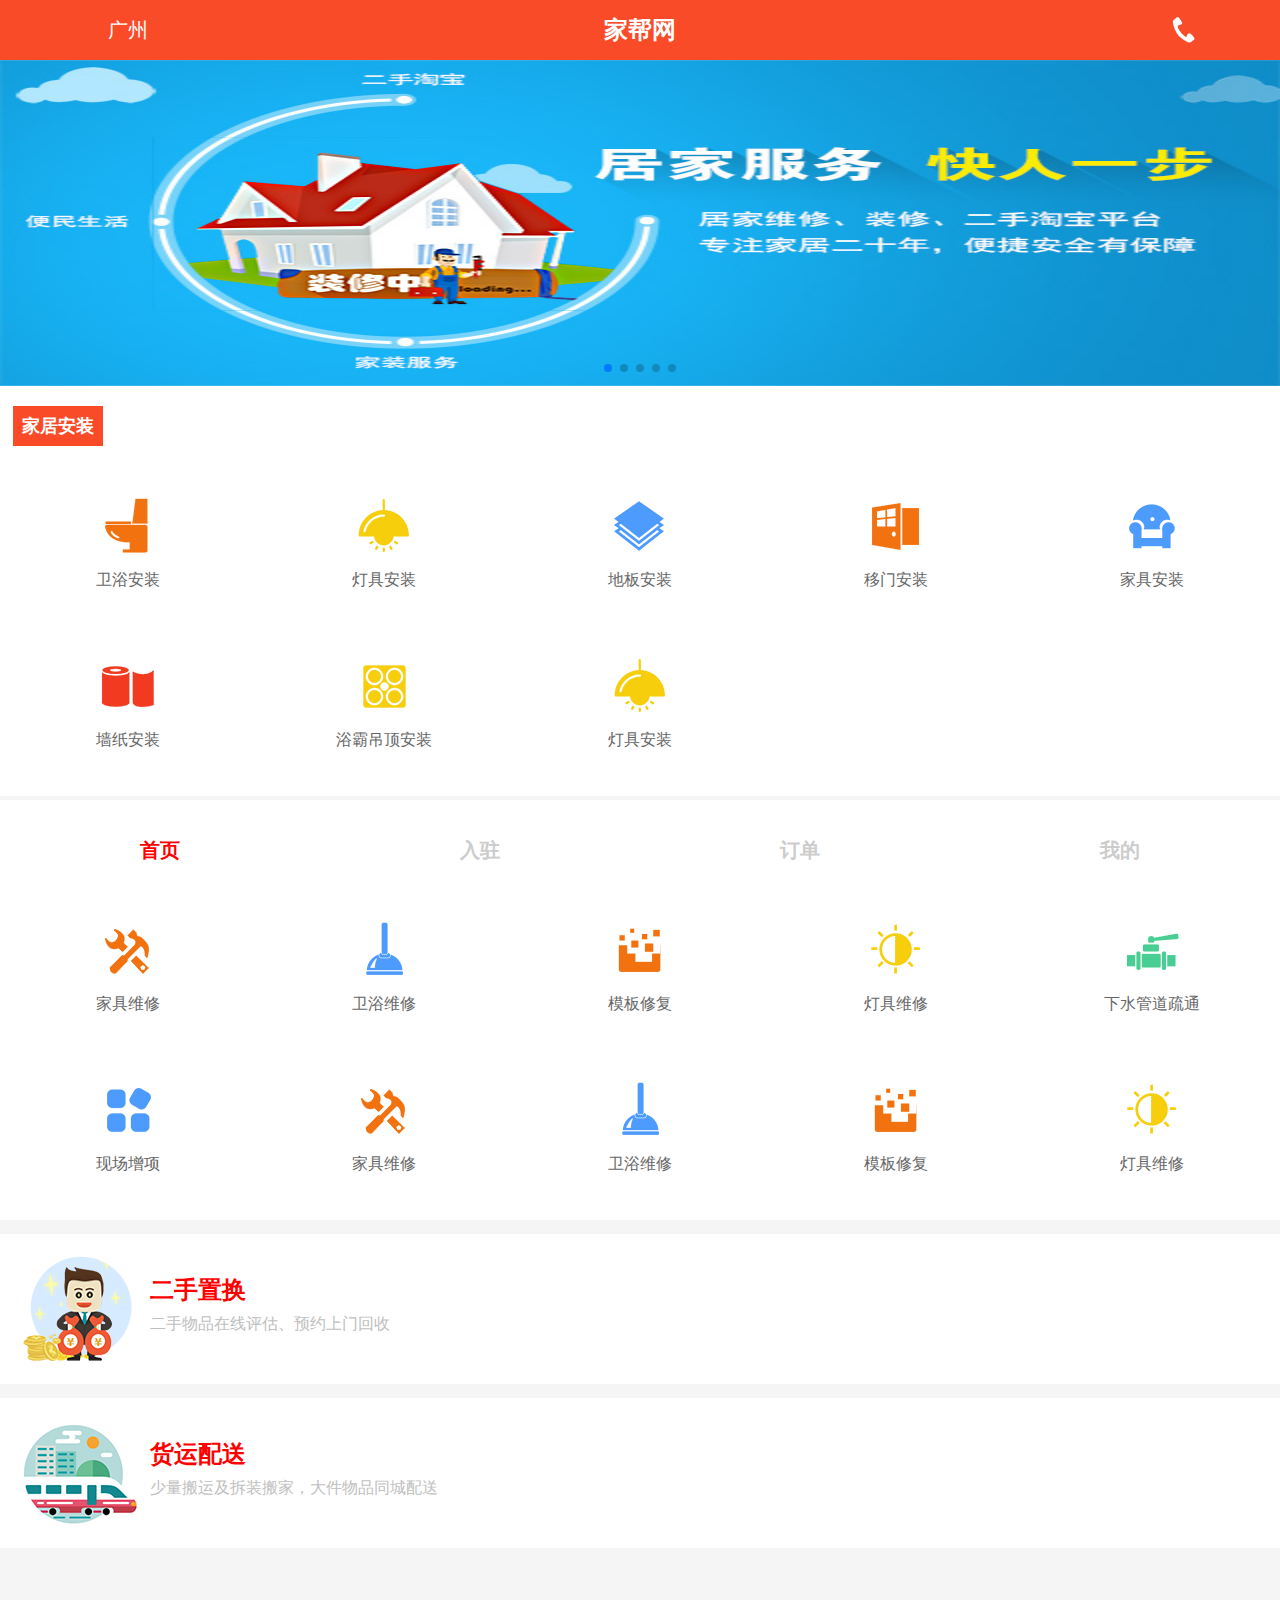
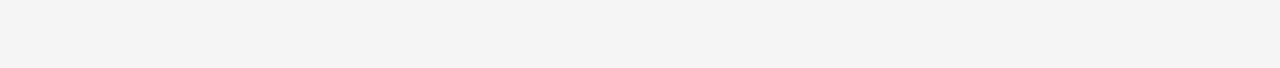
<file: index.html>
<!DOCTYPE html>
<html lang="en">
<head>
	<meta charset="UTF-8">
	<title>家帮网</title>
	 <meta name="viewport" content="width=device-width, initial-scale=1">
	 <!--[if lt IE 9]>
      <script src="https://cdn.bootcss.com/html5shiv/3.7.3/html5shiv.min.js"></script>
      <script src="https://cdn.bootcss.com/respond.js/1.4.2/respond.min.js"></script>
    <![endif]-->
    <link rel="stylesheet" href='swiper/swiper-4.1.6.min.css'>
    <link rel="stylesheet" href="css/common.css">
    <link rel="stylesheet" href="css/index.css">
    <script src='swiper/swiper-4.1.6.min.js'></script>
    <script src='jquery/jquery.min.js'></script>
</head>
<body>
	<!-- 头部区域 -->
	<div class="header">
		<span >广州</span>
		<h2>家帮网</h2>
		<i></i>
	</div>
	<!-- 轮播图区域 -->
	<div class="swiper">
		<div class="swiper-container">
			<div class="swiper-wrapper">
				<div class="swiper-slide"><img src="images/ind-banner.jpg" alt=""></div>
				<div class="swiper-slide"><img src="images/ind-banner.jpg" alt=""></div>
				<div class="swiper-slide"><img src="images/ind-banner.jpg" alt=""></div>
				<div class="swiper-slide"><img src="images/ind-banner.jpg" alt=""></div>
				<div class="swiper-slide"><img src="images/ind-banner.jpg" alt=""></div>
			</div>
			<!-- 如果需要分页器 -->
			<div class="swiper-pagination"></div>
		</div>
	</div>
	<!-- 家具安装 -->
	<div class="ind-nav1">
		<h2>家居安装</h2>
		<ul>
			<li><img src="images/wyaz.png" alt=""><p>卫浴安装</p></li>
			<li><img src="images/djaz.png" alt=""><p>灯具安装</p></li>
			<li><img src="images/dbaz.png" alt=""><p>地板安装</p></li>
			<li><img src="images/ymaz.png" alt=""><p>移门安装</p></li>
			<li><img src="images/jjaz.png" alt=""><p>家具安装</p></li>
			<li><img src="images/qzaz.png" alt=""><p>墙纸安装</p></li>
			<li><img src="images/ybddaz.png" alt=""><p>浴霸吊顶安装</p></li>
			<li><img src="images/djaz.png" alt=""><p>灯具安装</p></li>
		</ul>
	</div>
	<!-- 家具维修 -->
	<div class="ind-nav1">
		<h2>家居维修</h2>
		<ul>
			<li><img src="images/jjwx.png" alt=""><p>家具维修</p></li>
			<li><img src="images/wywx.png" alt=""><p>卫浴维修</p></li>
			<li><img src="images/mbxf.png" alt=""><p>模板修复</p></li>
			<li><img src="images/djwx.png" alt=""><p>灯具维修</p></li>
			<li><img src="images/xsgdst.png" alt=""><p>下水管道疏通</p></li>
			<li><img src="images/xczx.png" alt=""><p>现场增项</p></li>
			<li><img src="images/jjwx.png" alt=""><p>家具维修</p></li>
			<li><img src="images/wywx.png" alt=""><p>卫浴维修</p></li>
			<li><img src="images/mbxf.png" alt=""><p>模板修复</p></li>
			<li><img src="images/djwx.png" alt=""><p>灯具维修</p></li>
		</ul>
	</div>
	<!-- 二手置换 -->
	<div class="ind-item">
		<img src="images/eszh.png" alt="">
		<h2>二手置换</h2>
		<p>二手物品在线评估、预约上门回收</p>
	</div>

	<!-- 货运配送 -->
	<div class="ind-item">
		<img src="images/hyps.png" alt="">
		<h2>货运配送</h2>
		<p>少量搬运及拆装搬家，大件物品同城配送</p>
	</div>
	<!-- 脚注菜单 -->
	<div class="footer">
		<ul>
			<li ><a href="index.html"><span class="change" >首页</span></a></li>
			<li><a href="page/join.html"><span>入驻</span></a></li>
			<li><a href="page/order.html"><span>订单</span></a></li>
			<li><a href="page/me.html"><span>我的</span></a></li>
		</ul>
	</div>
</body>
<script>
	
	$(function(){
		  //轮播swiper组件
        var mySwiper = new Swiper ('.swiper-container', {
            direction: 'horizontal',
            autoplay: {
                delay: 1000,
                disableOnInteraction: false,
            },
            // 如果需要分页器
            pagination: {
                el: '.swiper-pagination',
            }
        });
    
	})

	
</script>
</html>
</file>
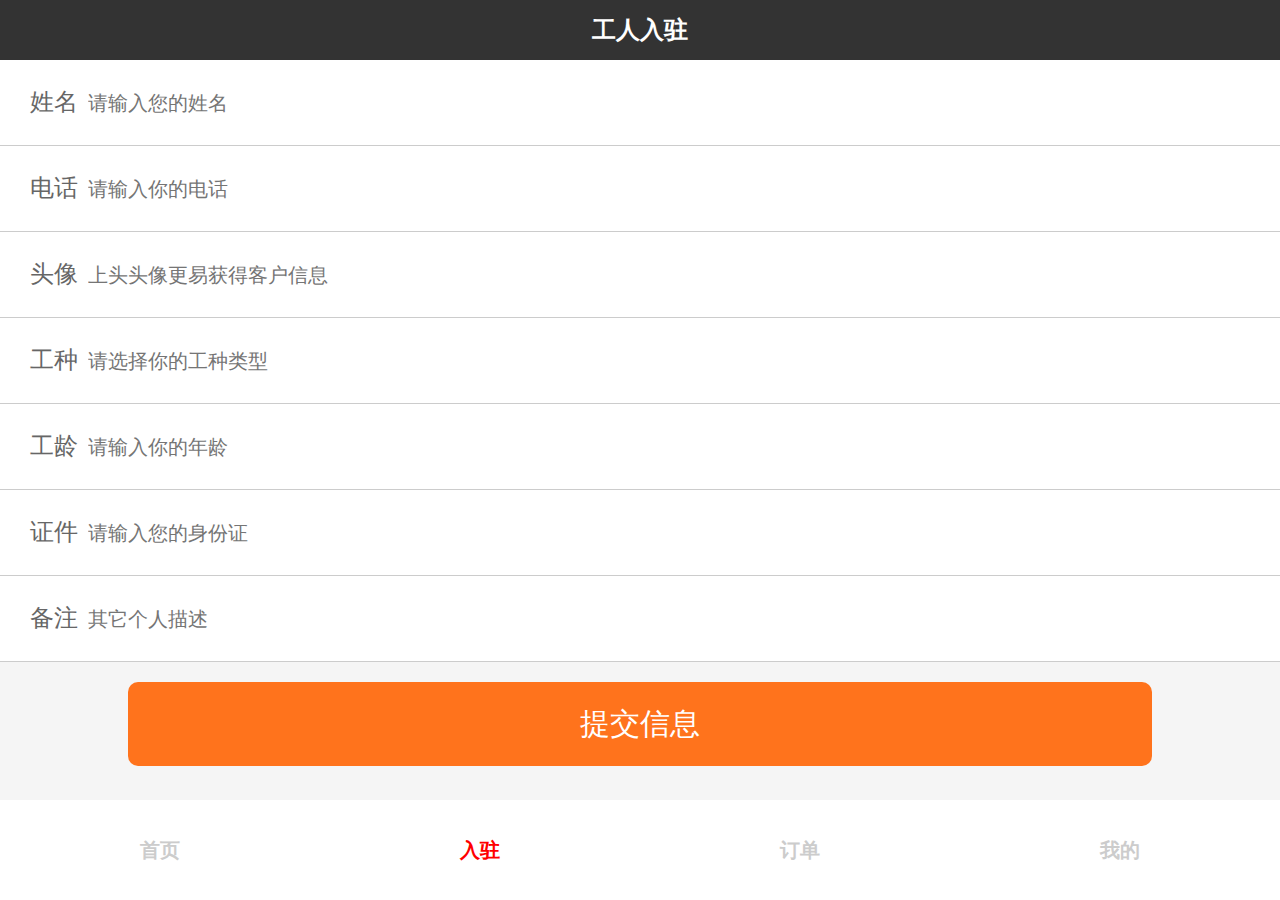
<file: page/join.html>
<!DOCTYPE html>
<html lang="en">
<head>
	<meta charset="UTF-8">
	<title>家帮网</title>
	 <meta name="viewport" content="width=device-width, initial-scale=1">
    <link rel="stylesheet" href="../css/common.css">
    <link rel="stylesheet" href="../css/join.css">
</head>
<body>
	<div class="header">
		<h2>工人入驻</h2>
		
	</div>
	
	<div class="container">
		<ul>
			<li>
				<label for="">姓名</label><input type="text" placeholder='请输入您的姓名'>
			</li>
			<li>
				<label for="">电话</label><input type="text" placeholder='请输入你的电话'>
			</li>
			<li>
				<label for="">头像</label><input type="text" placeholder='上头头像更易获得客户信息'>
			</li>
			<li>
				<label for="">工种</label><input type="text" placeholder='请选择你的工种类型'>
			</li>
			<li>
				<label for="">工龄</label><input type="text" placeholder='请输入你的年龄'>
			</li>
			<li>
				<label for="">证件</label><input type="text" placeholder='请输入您的身份证'>
			</li>
			<li>
				<label for="">备注</label><input type="text" placeholder='其它个人描述'>
			</li>
		</ul>
		<input type="button" value='提交信息' id="submit">
	</div>
	
	<div class="footer">
		<ul>
			<li  ><a href="../index.html"><span>首页</span></a></li>
			<li ><a href="#"><span class="change">入驻</span></a></li>
			<li><a href="order.html"><span>订单</span></a></li>
			<li><a href="me.html"><span>我的</span></a></li>
		</ul>
	</div>
</body>
<script>
	
</script>
</html>
</file>
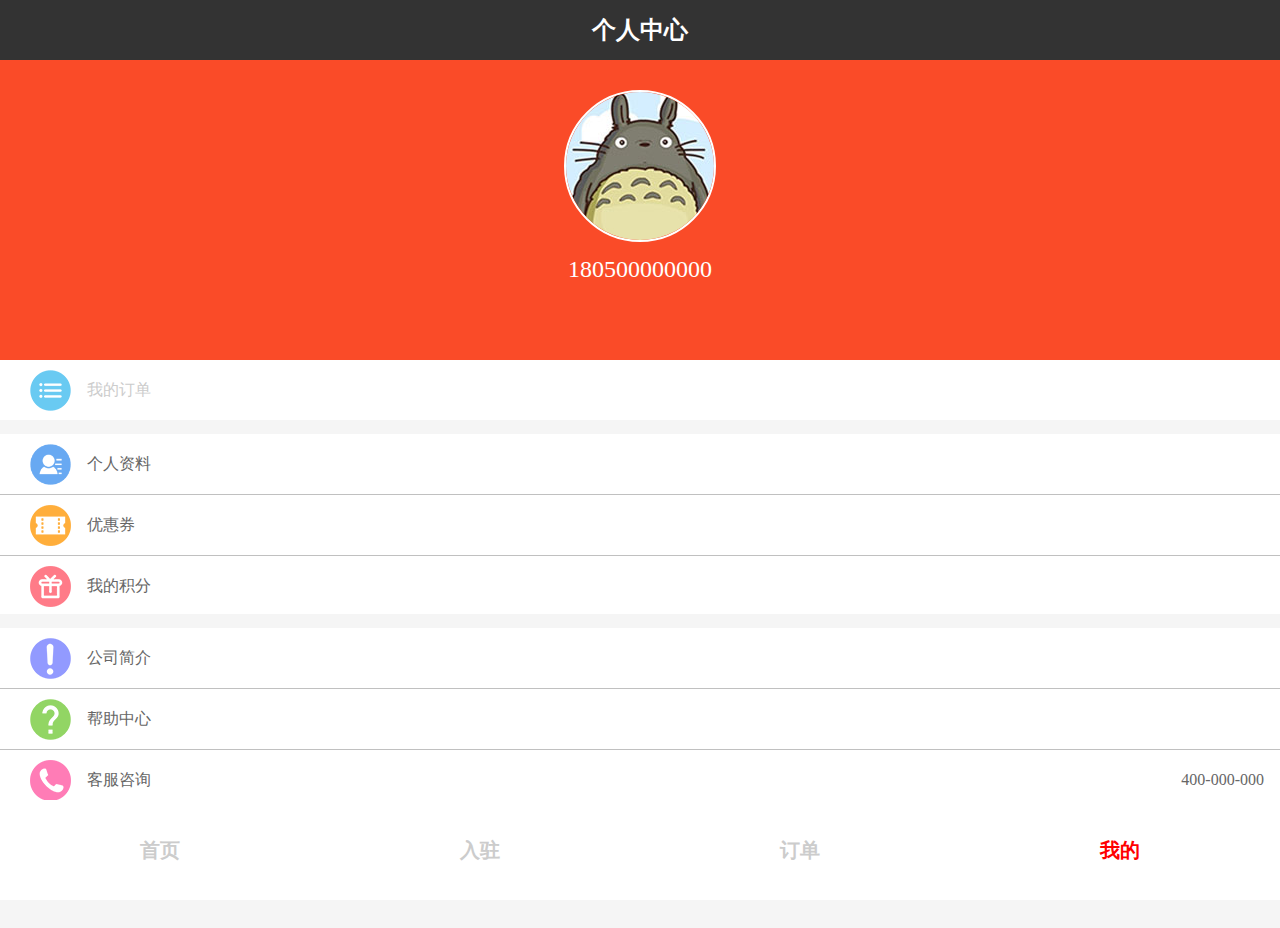
<file: page/me.html>
<!DOCTYPE html>
<html lang="en">
<head>
	<meta charset="UTF-8">
	<title>家帮网</title>
	 <meta name="viewport" content="width=device-width, initial-scale=1">
    <link rel="stylesheet" href="../css/common.css">
    <link rel="stylesheet" href="../css/me.css">
</head>
<body>
	<div class="header">
		<h2>个人中心</h2>
		
	</div>
	
	<div class="container">
		<div class="show">
			<img src="../images/my-face-pic.jpg" alt="">
			<p>180500000000</p>
		</div>
		<div class="myorder">
			<img src="../images/my-icon-wddd.png" alt=""><a href="order.html"><span>我的订单</span></a>
		</div>
		<div class="somethings">
			<ul>
				<li><img src="../images/my-icon-grzl.png" alt="" style="width:41px;height:41px;"><span>个人资料</span></li>
				<li><img src="../images/my-icon-yhq.png" alt=""><span>优惠券</span></li>
				<li><img src="../images/my-icon-wdjf.png" alt=""><span>我的积分</span></li>
			</ul>
		</div>
		<div class="pros">
			<ul>
				<li><img src="../images/my-icon-gsjj.png" alt=""><span>公司简介</span></li>
				<li><img src="../images/my-icon-bzzx.png" alt=""><span>帮助中心</span></li>
				<li><img src="../images/my-icon-kfzx.png" alt=""><span>客服咨询</span><span style='float:right;margin-right:16px;'>400-000-000</span></li>
			</ul>
		</div>
	</div>
	
	<div class="footer">
		<ul>
			<li  ><a href="../index.html"><span>首页</span></a></li>
			<li ><a href="join.html"><span >入驻</span></a></li>
			<li><a href="order.html"><span>订单</span></a></li>
			<li><a href="#"><span class="change">我的</span></a></li>
		</ul>
	</div>
</body>
<script>
	
</script>
</html>
</file>
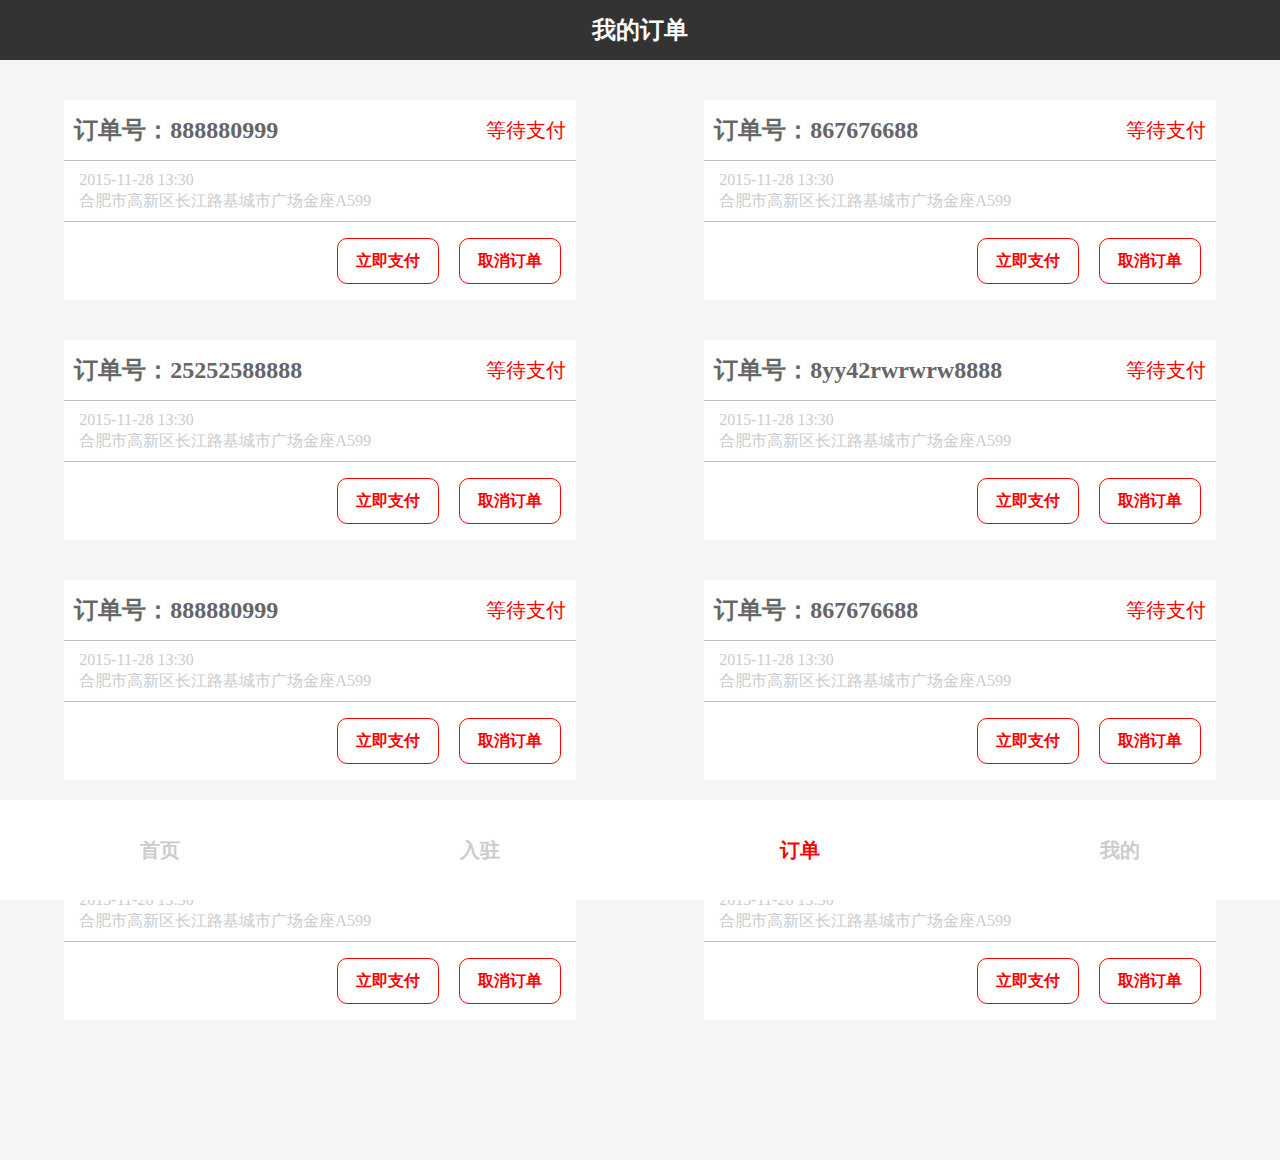
<file: page/order.html>
<!DOCTYPE html>
<html lang="en">
<head>
	<meta charset="UTF-8">
	<title>家帮网</title>
	 <meta name="viewport" content="width=device-width, initial-scale=1">
    <link rel="stylesheet" href="../css/common.css">
    <link rel="stylesheet" href="../css/order.css">
    <script src='../jquery/jquery.min.js'></script>
</head>
<body>
	<div class="header">
		<h2>我的订单</h2>
		
	</div>
	
	<div class="container">
		<div class="item" >
			<div class="order-num">
				<h2>订单号：888880999</h2>
				<span>等待支付</span>
			</div>
			<div class="order-msg">
				<p>2015-11-28  13:30</p>
				<p>合肥市高新区长江路基城市广场金座A599</p>
			</div>
			<div class="order-opt">
				<span class='delete'>取消订单</span>
				<span class='pay'>立即支付</span>
			</div>
		</div>

		<div class="item">
			<div class="order-num">
				<h2>订单号：867676688</h2>
				<span>等待支付</span>
			</div>
			<div class="order-msg">
				<p>2015-11-28  13:30</p>
				<p>合肥市高新区长江路基城市广场金座A599</p>
			</div>
			<div class="order-opt">
				<span class='delete'>取消订单</span>
				<span class='pay'>立即支付</span>
			</div>
		</div>

		<div class="item">
			<div class="order-num">
				<h2>订单号：25252588888</h2>
				<span>等待支付</span>
			</div>
			<div class="order-msg">
				<p>2015-11-28  13:30</p>
				<p>合肥市高新区长江路基城市广场金座A599</p>
			</div>
			<div class="order-opt">
				<span class='delete'>取消订单</span>
				<span class='pay'>立即支付</span>
			</div>
		</div>
		<div class="item">
			<div class="order-num">
				<h2>订单号：8yy42rwrwrw8888</h2>
				<span>等待支付</span>
			</div>
			<div class="order-msg">
				<p>2015-11-28  13:30</p>
				<p>合肥市高新区长江路基城市广场金座A599</p>
			</div>
			<div class="order-opt">
				<span class='delete'>取消订单</span>
				<span class='pay'>立即支付</span>
			</div>
		</div>
		<div class="item" >
			<div class="order-num">
				<h2>订单号：888880999</h2>
				<span>等待支付</span>
			</div>
			<div class="order-msg">
				<p>2015-11-28  13:30</p>
				<p>合肥市高新区长江路基城市广场金座A599</p>
			</div>
			<div class="order-opt">
				<span class='delete'>取消订单</span>
				<span class='pay'>立即支付</span>
			</div>
		</div>

		<div class="item">
			<div class="order-num">
				<h2>订单号：867676688</h2>
				<span>等待支付</span>
			</div>
			<div class="order-msg">
				<p>2015-11-28  13:30</p>
				<p>合肥市高新区长江路基城市广场金座A599</p>
			</div>
			<div class="order-opt">
				<span class='delete'>取消订单</span>
				<span class='pay'>立即支付</span>
			</div>
		</div>

		<div class="item">
			<div class="order-num">
				<h2>订单号：25252588888</h2>
				<span>等待支付</span>
			</div>
			<div class="order-msg">
				<p>2015-11-28  13:30</p>
				<p>合肥市高新区长江路基城市广场金座A599</p>
			</div>
			<div class="order-opt">
				<span class='delete'>取消订单</span>
				<span class='pay'>立即支付</span>
			</div>
		</div>
		<div class="item">
			<div class="order-num">
				<h2>订单号：8yy42rwrwrw8888</h2>
				<span>等待支付</span>
			</div>
			<div class="order-msg">
				<p>2015-11-28  13:30</p>
				<p>合肥市高新区长江路基城市广场金座A599</p>
			</div>
			<div class="order-opt">
				<span class='delete'>取消订单</span>
				<span class='pay'>立即支付</span>
			</div>
		</div>

		
	</div>
	
	<div class="footer">
		<ul>
			<li  ><a href="../index.html"><span>首页</span></a></li>
			<li><a href="join.html"><span>入驻</span></a></li>
			<li ><a href="#"><span class="change">订单</span></a></li>
			<li><a href="me.html"><span >我的</span></a></li>
		</ul>
	</div>
</body>
<script>
	$(function(){
		var $item  = $('.item');
		var $pay = $('.pay');
		var $list  = $('.delete');
		//取消订单，移除dom
		$list.each(function(index){
			$(this).click(function(){
				$item[index].remove();
			})
		})

		//支付订单后，移除dom，提示支付成功
		$pay.each(function(index){
			console.log($pay);
			$(this).click(function(){
				$item[index].remove();
				alert('支付成功啦！');
			})
		})
	})
</script>
</html>
</file>
<file: css/common.css>
html, body, ul, li, ol, dl, dd, dt, p, h1, h2, h3, h4, h5, h6, form, fieldset, legend, img { margin:0; padding:0; }
ul, ol { list-style:none; }
body{
	width: 100%;
	background-color: #f5f5f5;
	color: #666;
}
a {
	text-decoration: none;
	color: #ccc;
}

.header {
		width: 100%;
		height:60px;
		background-color: #333;
		color: #fff;
	}	


	.header h2{	
		width: 100%;	
		float: left;
		text-align: center;
		line-height: 60px;
	}

.footer {
		width: 100%;
		height: 100px;
		background-color: #fff;
		position:  fixed;
		bottom: 0;
		left: 0;
	}
	.footer ul {
		height: 100%;
		color: #ccc;
	}
	
	.footer ul li {
		float: left;
		width: 25%;
		height: 100%;
		text-align: center;
		line-height: 100px;
		font-size: 20px;
		font-weight: 700;
	}

	.change {
		color: red;
	}
</file>
<file: css/index.css>
.header {
		width: 100%;
		height:60px;
		background-color: #fa4b28;
		color: #fff;
	}
	.header span{
		height: 100%;
		line-height: 60px;
		text-align: center;
		float: left;
		font-size: 20px;
		width: 10%;	
		padding-left: 5%;
	}
	.header h2{	
		width: 70%;	
		text-align: center;
		line-height: 60px;
	}

	.header i{
		width: 10%;	
		height: 100%;
		float: right;
		padding-right: 5%;
		background-image: url(../images/header-bot-tel.jpg);
		background-repeat: no-repeat;
		background-position: center center;
		
	}

	.swiper {
		width: 100%;
		height: 326px;
	}
	.swiper .swiper-container {
		width: 100%;
		height: 100%;
	}
	.swiper .swiper-container img {
		width: 100%;
		height: 100%;
	}

	.ind-nav1 {
		width: 100%;
		height: 400px;
		background-color: #fff;
		padding-top: 10px;
	}
	.ind-nav1 h2 {
		width: 80px;
		height: 30px;
		text-align: center;
		line-height: 30px;
		margin: 10px 0;
		color: #fff;
		margin-left: 1%;
		background-color: #fa4b28;
		font-size: 18px;
		padding:5px;
	}
	.ind-nav1 ul {
		width: 100%;
		height: 320px;
	}
	.ind-nav1 ul li {
		width: 20%;
		height: 160px;
		float: left;
		text-align: center;
	}
	.ind-nav1 ul li img {
		margin-top: 40px;
	}
	.ind-nav1 ul li p {
		margin-top: 10px;
	}

	.ind-nav1 + .ind-nav1 {
		margin-top: 14px;
	}

	.ind-item {
		margin-top: 14px;
		width: 100%;
		height: 150px;
		background-color: #fff;
		display: inline-block;
		position: relative;
	}
	.ind-item img {
		height: 120px;
		width: 120px;
		margin-top: 15px;
		margin-left: 20px;
	}
	.ind-item h2 {
		position: absolute;
		left: 150px;
		top: 40px;
		color: #f00;
	}
	.ind-item p {
		position: absolute;
		left: 150px;
		top: 80px;
		color: #c0c0c0;

	}
	.ind-item  + .ind-item  {
		margin-bottom: 120px;
	}

	

@media screen and  (max-width: 320px){
	.ind-nav1 {
		height: 720px;
	}
	.ind-nav1 ul {
		height: 640px;
	}
	.ind-nav1 ul li{
		width: 50%;
	}
	
	.ind-nav1 + .ind-nav1 {
		height: 880px;
	}
	.ind-nav1 + .ind-nav1 ul {
		height: 800px;
	}
	
}

@media screen and (min-width: 321px) and (max-width: 640px){
	.ind-nav1 {
		height: 400px;
	}
	.ind-nav1 ul {
		height: 320px;
	}
	.ind-nav1 ul li{
		width: 25%;
	}

	.ind-nav1 + .ind-nav1 {
		height: 560px;
	}
	.ind-nav1 + .ind-nav1 ul {
		height: 480px;
	}
}
</file>
<file: css/join.css>
.container{
		margin-bottom: 120px;

	}
	.container ul{}
	.container ul li {
		height: 85px;
		width: 100%;
		line-height: 85px;
		border-bottom: 1px solid #ccc;
		background-color: #fff;
	}
	.container ul li label {
		font-size: 24px;
		margin-left: 30px;
	}
	
	.container ul li input {
		border: 0;
		background-color: #fff;
		margin-left: 8px;
		font-size: 20px;
	}

	 #submit {
		display: block;
		width: 80%;
		height: 84px;
		margin:20px auto;
		background-color: #ff731c;
		border-radius: 10px;
		border: 0;
		font-size: 30px;
		color: #fff;
	}
</file>
<file: css/me.css>
.container{
		margin-bottom: 120px;
		
	}
	.container .show {
		height: 300px;
		background-color: #fa4b28;
		text-align: center;

	}
	.container .show img {
		margin-top: 30px;
		border-radius: 50%;
		border: 2px solid #fff;
	}
	.container .show p {
		font-size: 24px;
		color: #fff;
		margin-top: 10px;
	}

	.container .myorder {
		height: 60px;
		width: 100%;
		background-color: #fff;
		line-height: 60px;
	
	}
	.container .myorder  img {
		float: left;
		margin-left: 30px;
		margin-top: 10px;
	}
	.container .myorder  span {
		float: left;
		margin-left: 16px;
	}

	.container .somethings {
		margin-top: 14px;
		background-color: #fff;
		height: 180px;

	}
	.container .somethings ul li {
		width: 100%;
		height:60px;
		line-height: 60px;
	}
	.container .somethings ul li img {
		float: left;
		margin-left: 30px;
		margin-top: 10px;
	}
	.container .somethings ul li span {
		float: left;
		margin-left: 16px;
	}

	.container .somethings ul li:nth-of-type(2){
		border-top: 1px solid #c0c0c0;
		border-bottom: 1px solid #c0c0c0; 
	}

	.container .pros {
		margin-top: 14px;
		background-color: #fff;
		height: 180px;

	}
	.container .pros ul li {
		width: 100%;
		height:60px;
		line-height: 60px;
	}
	.container .pros ul li img {
		float: left;
		margin-left: 30px;
		margin-top: 10px;
	}
	.container .pros ul li span {
		float: left;
		margin-left: 16px;
	}

	.container .pros ul li:nth-of-type(2){
		border-top: 1px solid #c0c0c0;
		border-bottom: 1px solid #c0c0c0; 
	}
</file>
<file: css/order.css>
.container{
		margin-top: 20px;
		margin-bottom: 120px;
	}
	.container .item {
		margin-bottom: 20px;
		width: 100%;
		height: 200px;
		background-color: #fff;

	}
	.container .item .order-num {
		height: 60px;
		border-bottom: 1px solid #c0c0c0;
	}
	.container .item .order-num h2 {
		float: left;
		margin-left: 2%;
		line-height: 60px;
	}
	.container .item .order-num span {
		float: right;
		color: #f00;
		font-size: 20px;
		line-height: 60px;
		margin-right: 2%;
	}
	.container .item .order-msg {
		height: 40px;
		padding:10px 0;
		border-bottom: 1px solid #c0c0c0;
	}
	.container .item .order-msg p {
		height: 20px;
		font-size: 16px;
		color: #ccc;
		margin-left: 3%;
	}
	.container .item .order-opt {
		height: 80px;
		margin-right: 3%;
		margin-top: 16px;
	}
	.container .item .order-opt span {
		float: right;
		border:1px solid #f00;
		display: block;
		height: 24px;
		width: 80px;
		padding: 10px;
		border-radius: 10px;
		text-align: center;
		line-height: 24px;
		color: #f00;
		font-weight: 700;
		margin-left: 20px;
	}

	@media screen and  (min-width: 640px){
	.container{
		height: 960px;
	}
	
	.container .item {
		width: 40%;
		float: left;
		margin-bottom: 10px;
		margin:20px 5%;
	}
}
</file>
